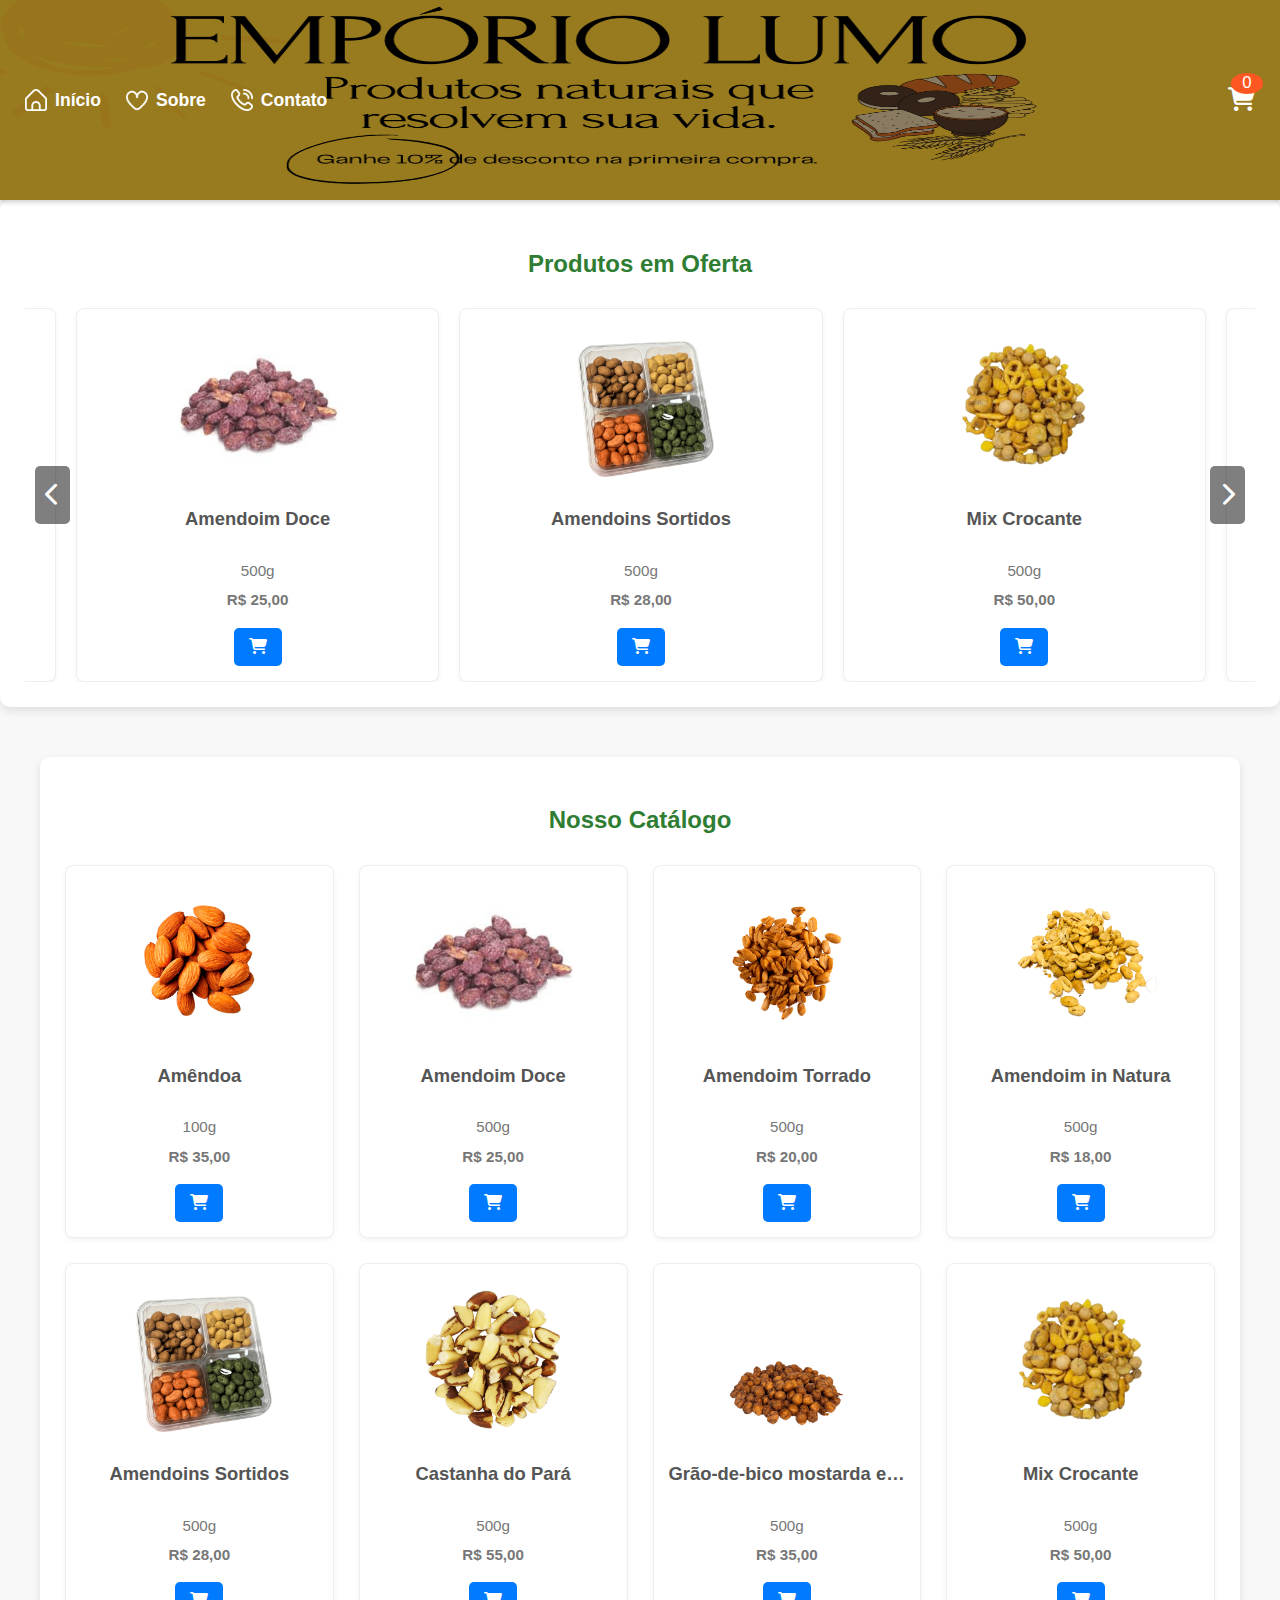
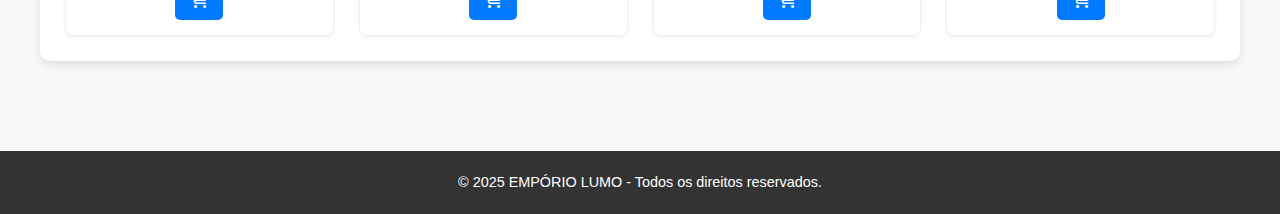
<file: index.html>
<!DOCTYPE html>
<html lang="pt-BR">

<head>
  <meta charset="UTF-8" />
  <meta name="viewport" content="width=device-width, initial-scale=1.0" />
  <title>EMPÓRIO LUMO</title>
  <link rel="stylesheet" href="style.css" />
  <link rel="stylesheet" href="https://cdnjs.cloudflare.com/ajax/libs/font-awesome/6.4.0/css/all.min.css">
</head>

<body>

  <header class="header-com-logo">
    <nav>
      <ul>
        <li class="linkHeader">
          <a href="index.html"><img src="./icons/casa.png" alt="Ícone de Casa" />Início</a>
        </li>
        <li class="linkHeader">
          <a href="sobre.html"><img src="./icons/coracao.png" alt="Ícone de Coração" />Sobre</a>
        </li>
        <li class="linkHeader">
          <a href="contato.html"><img src="./icons/chamada-telefonica.png" alt="Ícone de Telefone" />Contato</a>
        </li>
      </ul>
    </nav>
    <a href="carrinho.html" class="carrinho-div">
      <i class="fas fa-shopping-cart"></i>
      <span id="contador-carrinho" class="contador-carrinho">0</span>
    </a>
  </header>
  <section class="secao-carrossel">
    <h2>Produtos em Oferta</h2>
    <div class="carrossel-container">
      <button class="carrossel-btn prev"><i class="fas fa-chevron-left"></i></button>
      <div class="carrossel-produtos" id="carrossel-produtos">
      </div>
      <button class="carrossel-btn next"><i class="fas fa-chevron-right"></i></button>
    </div>
  </section>
  <main>
    <section class="secao-loja">
      <h2>Nosso Catálogo</h2>
      <div id="loja">
      </div>
    </section>




  </main>

  <footer>
    <span>&copy; 2025 EMPÓRIO LUMO - Todos os direitos reservados.</span>
  </footer>

  <div id="toast-container"></div>

  <script src="script.js"></script>
</body>

</html>
</file>
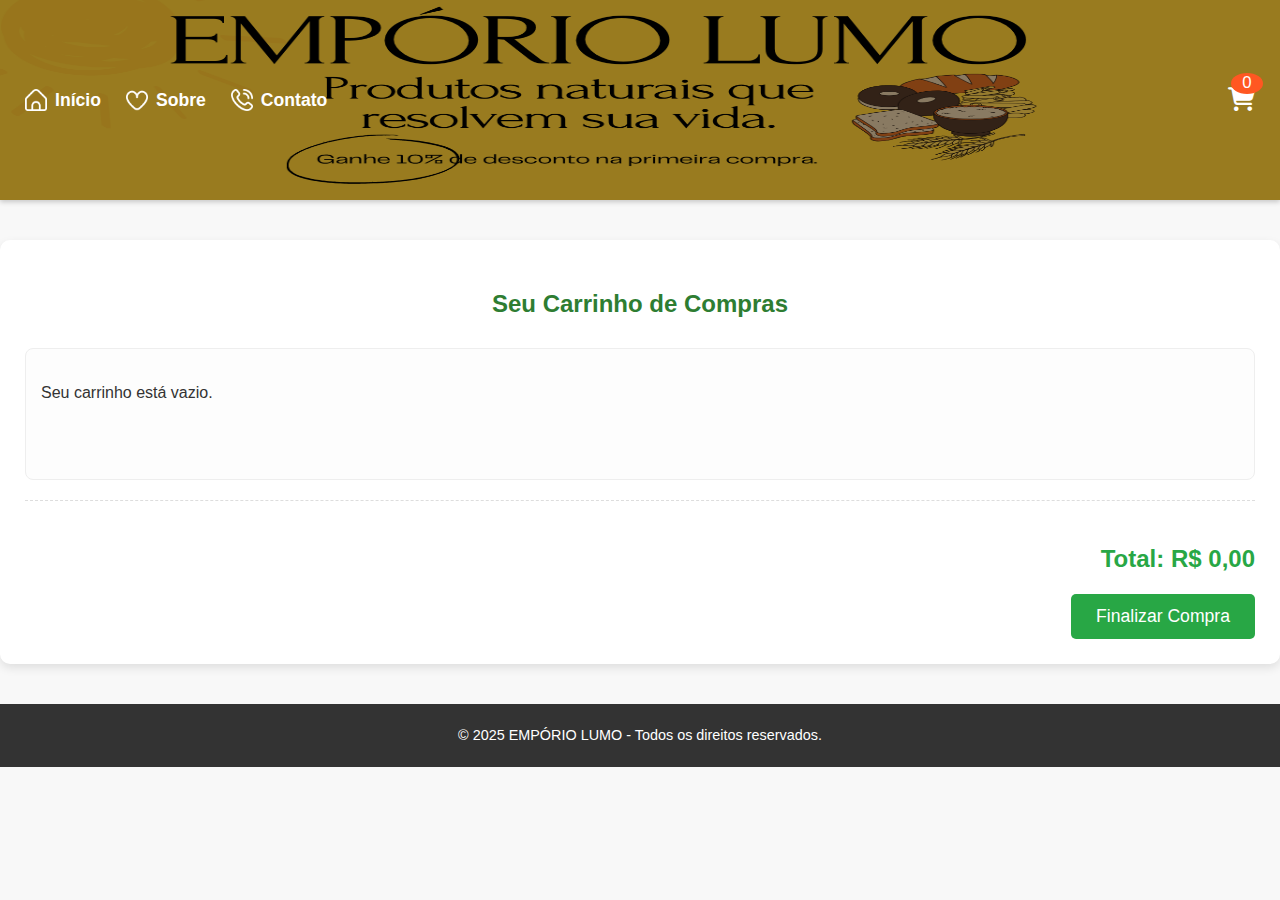
<file: carrinho.html>
<!DOCTYPE html>
<html lang="pt-BR">
<head>
  <meta charset="UTF-8" />
  <meta name="viewport" content="width=device-width, initial-scale=1.0" />
  <title>EMPÓRIO LUMO</title>
  <link rel="stylesheet" href="style.css" />
  <link rel="stylesheet" href="https://cdnjs.cloudflare.com/ajax/libs/font-awesome/6.4.0/css/all.min.css">
</head>
<body>

  <header class="header-com-logo">
    <nav>
      <ul>
        <li class="linkHeader">
          <a href="index.html"><img src="./icons/casa.png" alt="Ícone de Casa" />Início</a> </li>
        <li class="linkHeader">
          <a href="sobre.html"><img src="./icons/coracao.png" alt="Ícone de Coração" />Sobre</a>
        </li>
        <li class="linkHeader">
          <a href="contato.html"><img src="./icons/chamada-telefonica.png" alt="Ícone de Telefone" />Contato</a>
        </li>
      </ul>
    </nav>
    <a href="carrinho.html" class="carrinho-div">
      <i class="fas fa-shopping-cart"></i>
      <span id="contador-carrinho" class="contador-carrinho">0</span>
    </a>
  </header>

 <section class="secao-carrinho" id="carrinho">
      <h2>Seu Carrinho de Compras</h2>
      <div id="itens-carrinho">
        <p>Seu carrinho está vazio.</p>
      </div>
      <div class="total-carrinho">
        <p>Total: <span id="valor-total-carrinho">R$ 0,00</span></p>
        <button class="btn-finalizar-compra">Finalizar Compra</button>
      </div>
    </section>
    
<footer>
    <span>&copy; 2025 EMPÓRIO LUMO - Todos os direitos reservados.</span>
  </footer>

  <div id="toast-container"></div>
  
  <script src="script.js"></script>
</body>
</html>
</file>
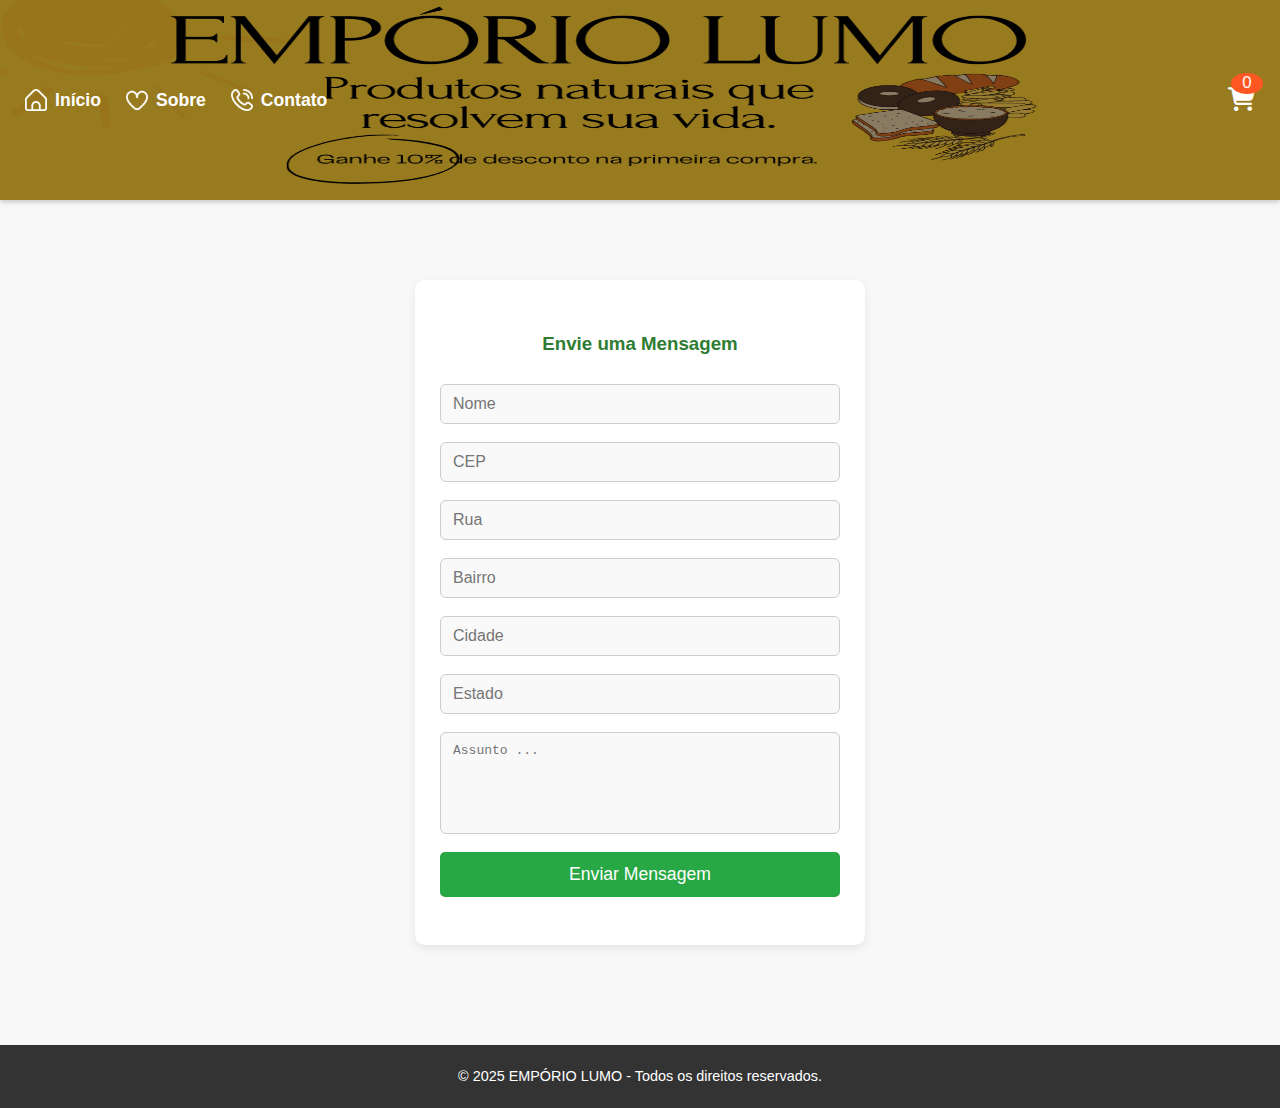
<file: contato.html>
<!DOCTYPE html>
<html lang="pt-BR">
<head>
  <meta charset="UTF-8" />
  <meta name="viewport" content="width=device-width, initial-scale=1.0" />
  <title>Contato - EMPÓRIO LUMO</title>
  <link rel="stylesheet" href="style.css" />
  <link rel="stylesheet" href="https://cdnjs.cloudflare.com/ajax/libs/font-awesome/6.4.0/css/all.min.css">
</head>
<body>

  <header class="header-com-logo">
    <nav>
      <ul>
        <li class="linkHeader">
          <a href="index.html"><img src="./icons/casa.png" alt="Ícone de Casa" />Início</a> </li>
        <li class="linkHeader">
          <a href="sobre.html"><img src="./icons/coracao.png" alt="Ícone de Coração" />Sobre</a>
        </li>
        <li class="linkHeader">
          <a href="contato.html"><img src="./icons/chamada-telefonica.png" alt="Ícone de Telefone" />Contato</a>
        </li>
      </ul>
    </nav>
    <a href="carrinho.html" class="carrinho-div">
      <i class="fas fa-shopping-cart"></i>
      <span id="contador-carrinho" class="contador-carrinho">0</span>
    </a>
  </header>

  <main class="page-content">
      <div class="contato-form">
        <h3>Envie uma Mensagem</h3>
        <form>
            <div class="form-grupo">
                <input type="text" id="nome" placeholder="Nome" required>
            </div>
            <div class="form-grupo">
                <input type="text" id="cep" placeholder="CEP" required>
            </div>
            <div class="form-grupo">
                <input type="text" id="rua" placeholder="Rua" readonly>
            </div>
            <div class="form-grupo">
                <input type="text" id="bairro" placeholder="Bairro" readonly>
            </div>
            <div class="form-grupo">
                <input type="text" id="cidade" placeholder="Cidade" readonly>
            </div>
            <div class="form-grupo">
                <input type="text" id="estado" placeholder="Estado" readonly>
            </div>
            <div class="form-grupo">
                <textarea name="Assunto" id="assunto" placeholder="Assunto ..." required></textarea>
            </div>
            <div class="form-grupo">
                <button type="submit" class="btn-finalizar-compra">Enviar Mensagem</button>
            </div>
        </form>
      </div>
  </main>
  
  <footer>
    <span>&copy; 2025 EMPÓRIO LUMO - Todos os direitos reservados.</span>
  </footer>

  <script src="viacep.js"></script>
</body>
</html>
</file>
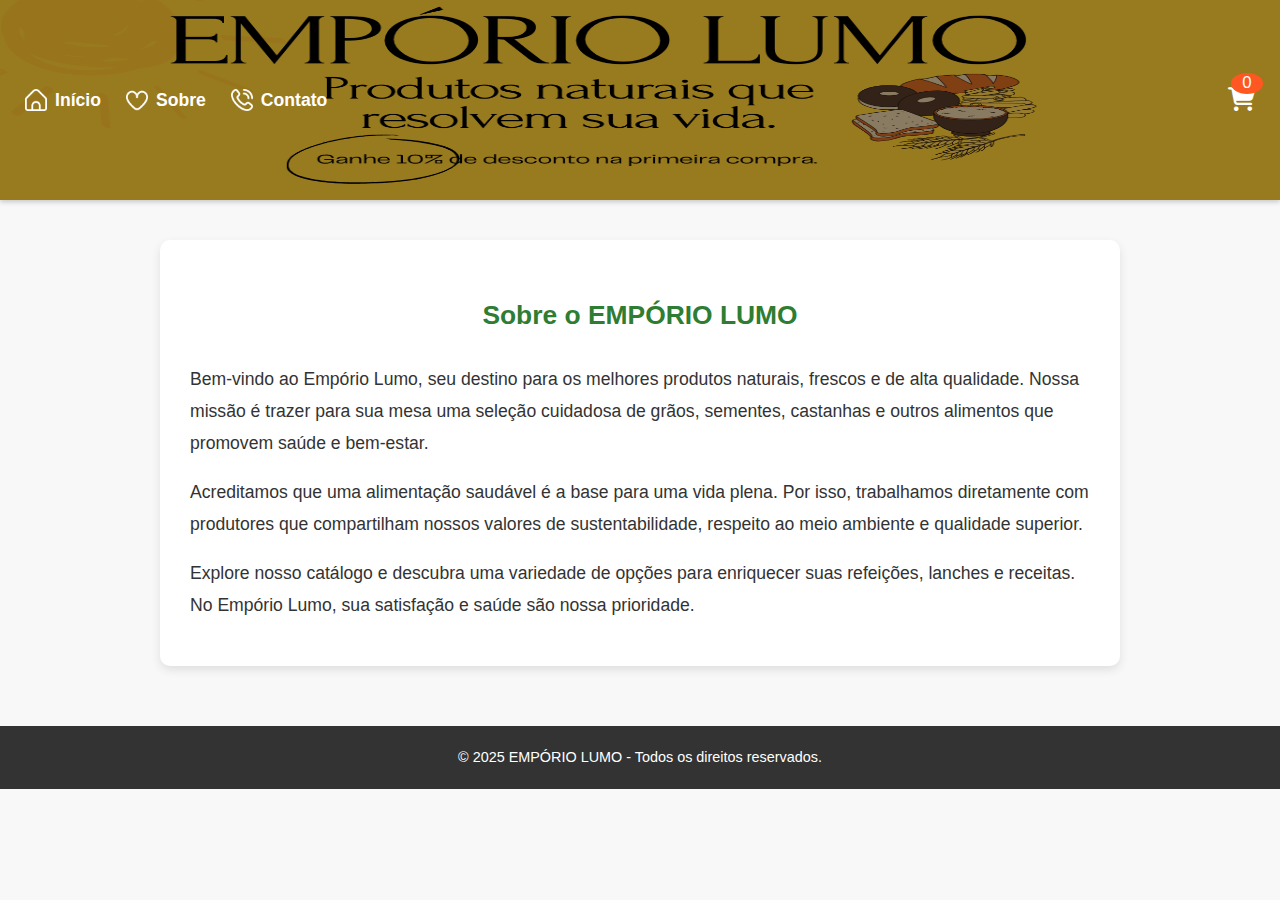
<file: sobre.html>
<!DOCTYPE html>
<html lang="pt-BR">
<head>
  <meta charset="UTF-8" />
  <meta name="viewport" content="width=device-width, initial-scale=1.0" />
  <title>Sobre Nós - EMPÓRIO LUMO</title>
  <link rel="stylesheet" href="style.css" />
  <link rel="stylesheet" href="https://cdnjs.cloudflare.com/ajax/libs/font-awesome/6.4.0/css/all.min.css">
</head>
<body>

  <header class="header-com-logo">
    <nav>
      <ul>
        <li class="linkHeader">
          <a href="index.html"><img src="./icons/casa.png" alt="Ícone de Casa" />Início</a> </li>
        <li class="linkHeader">
          <a href="sobre.html"><img src="./icons/coracao.png" alt="Ícone de Coração" />Sobre</a>
        </li>
        <li class="linkHeader">
          <a href="contato.html"><img src="./icons/chamada-telefonica.png" alt="Ícone de Telefone" />Contato</a>
        </li>
      </ul>
    </nav>
    <a href="carrinho.html" class="carrinho-div"> <i class="fas fa-shopping-cart"></i>
      <span id="contador-carrinho" class="contador-carrinho">0</span>
    </a>
  </header>

  <main class="page-content">
    <section class="conteudo-pagina">
      <h2>Sobre o EMPÓRIO LUMO</h2>
      <p>Bem-vindo ao Empório Lumo, seu destino para os melhores produtos naturais, frescos e de alta qualidade. Nossa missão é trazer para sua mesa uma seleção cuidadosa de grãos, sementes, castanhas e outros alimentos que promovem saúde e bem-estar.</p>
      <p>Acreditamos que uma alimentação saudável é a base para uma vida plena. Por isso, trabalhamos diretamente com produtores que compartilham nossos valores de sustentabilidade, respeito ao meio ambiente e qualidade superior.</p>
      <p>Explore nosso catálogo e descubra uma variedade de opções para enriquecer suas refeições, lanches e receitas. No Empório Lumo, sua satisfação e saúde são nossa prioridade.</p>
    </section>
  </main>
  
  <footer>
    <span>&copy; 2025 EMPÓRIO LUMO - Todos os direitos reservados.</span>
  </footer>

</body>
</html>
</file>
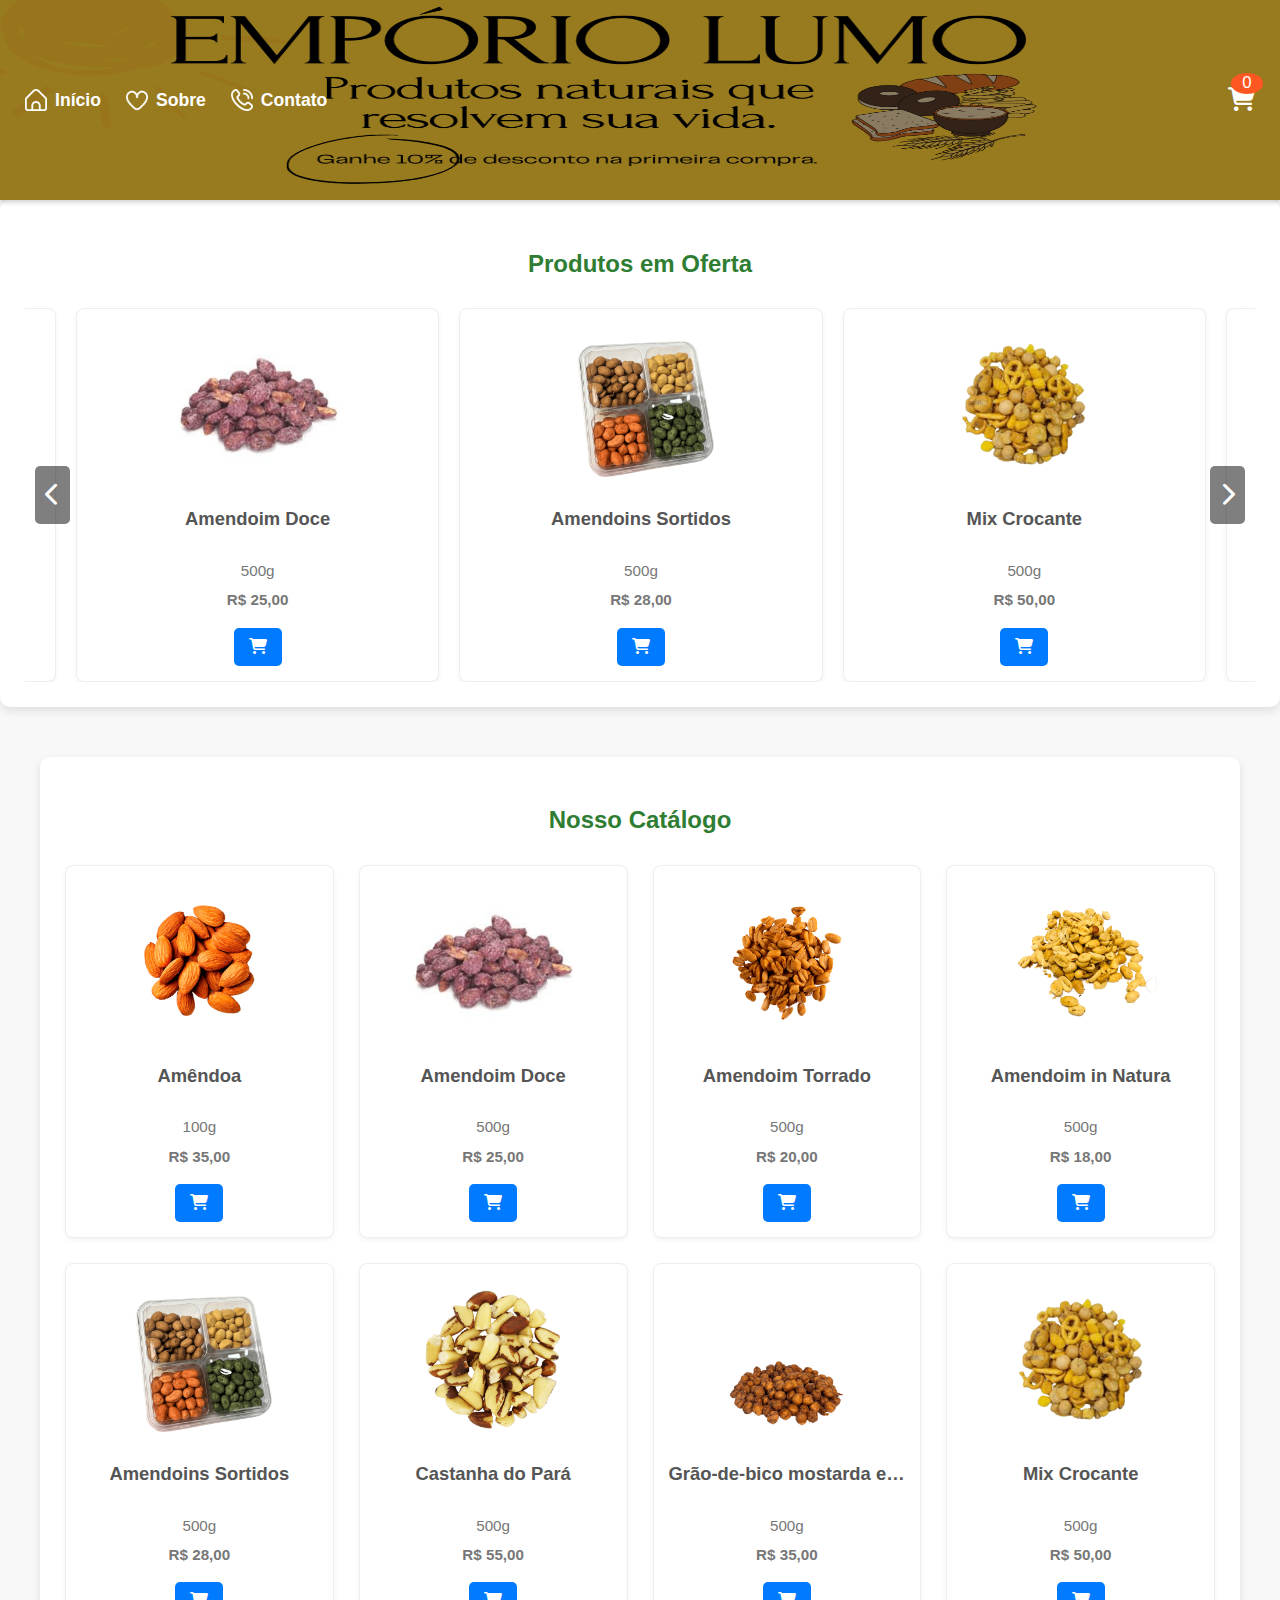
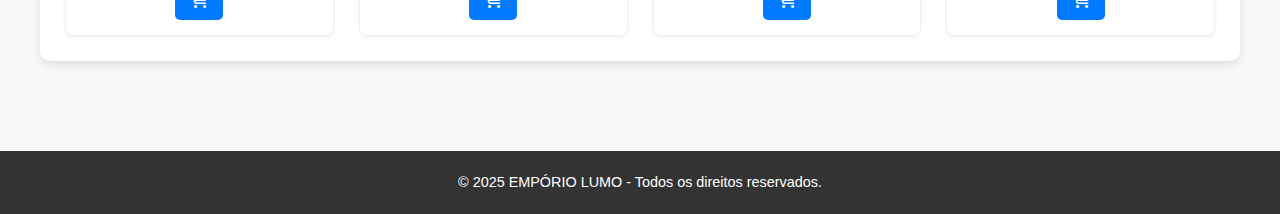
<file: pagina/home.html>
<!DOCTYPE html>
<html lang="pt-BR">

<head>
  <meta charset="UTF-8" />
  <meta name="viewport" content="width=device-width, initial-scale=1.0" />
  <title>EMPÓRIO LUMO</title>
  <link rel="stylesheet" href="style.css" />
  <link rel="stylesheet" href="https://cdnjs.cloudflare.com/ajax/libs/font-awesome/6.4.0/css/all.min.css">
</head>

<body>

  <header class="header-com-logo">
    <nav>
      <ul>
        <li class="linkHeader">
          <a href="home.html"><img src="./icons/casa.png" alt="Ícone de Casa" />Início</a>
        </li>
        <li class="linkHeader">
          <a href="sobre.html"><img src="./icons/coracao.png" alt="Ícone de Coração" />Sobre</a>
        </li>
        <li class="linkHeader">
          <a href="contato.html"><img src="./icons/chamada-telefonica.png" alt="Ícone de Telefone" />Contato</a>
        </li>
      </ul>
    </nav>
    <a href="carrinho.html" class="carrinho-div">
      <i class="fas fa-shopping-cart"></i>
      <span id="contador-carrinho" class="contador-carrinho">0</span>
    </a>
  </header>
  <section class="secao-carrossel">
    <h2>Produtos em Oferta</h2>
    <div class="carrossel-container">
      <button class="carrossel-btn prev"><i class="fas fa-chevron-left"></i></button>
      <div class="carrossel-produtos" id="carrossel-produtos">
      </div>
      <button class="carrossel-btn next"><i class="fas fa-chevron-right"></i></button>
    </div>
  </section>
  <main>
    <section class="secao-loja">
      <h2>Nosso Catálogo</h2>
      <div id="loja">
      </div>
    </section>




  </main>

  <footer>
    <span>&copy; 2025 EMPÓRIO LUMO - Todos os direitos reservados.</span>
  </footer>

  <div id="toast-container"></div>

  <script src="script.js"></script>
</body>

</html>
</file>
<file: style.css>
/* Estilos gerais */
body {
    font-family: 'Arial', sans-serif;
    margin: 0;
    padding: 0;
    background-color: #f8f8f8;
    color: #333;
    line-height: 1.6;
}

h1,
h2,
h3 {
    color: #444;
}

a {
    text-decoration: none;
    color: inherit;
}


.header-com-logo {
    background-image: url('./img/logo.png');
    background-size: 100% 200px;
    background-position: center;
    background-repeat: no-repeat;
    background-color: #4CAF50;
    height: 200px;
    position: relative;
    color: white;
    display: flex;
    justify-content: space-between;
    align-items: center;
    padding: 0 25px;
    box-shadow: 0 2px 5px rgba(0, 0, 0, 0.2);
    z-index: 1000;
}

.header-com-logo::before {
    content: '';
    position: absolute;
    top: 0;
    left: 0;
    width: 100%;
    height: 100%;
    background-color: rgba(0, 0, 0, 0.4);
    z-index: 1;
}

header nav {
    position: relative;
    z-index: 2;
}

header nav ul {
    list-style: none;
    margin: 0;
    padding: 0;
    display: flex;
    gap: 25px;
}

.linkHeader a {
    color: white;
    text-decoration: none;
    display: flex;
    align-items: center;
    font-weight: bold;
    font-size: 1.1em;
    transition: color 0.3s ease;
}

.linkHeader a:hover {
    color: #dcdcdc;
}

.linkHeader img {
    width: 22px;
    height: 22px;
    margin-right: 8px;
    filter: invert(100%);
}

.carrinho-div {
    color: white;
    font-size: 24px;
    text-decoration: none;
    position: relative;
    z-index: 2;
    transition: color 0.3s ease;
}

.carrinho-div:hover {
    color: #dcdcdc;
}

.contador-carrinho {
    background-color: #ff5722;
    color: white;
    border-radius: 50%;
    padding: 2px 7px;
    font-size: 0.7em;
    position: absolute;
    top: -8px;
    right: -8px;
    min-width: 18px;
    text-align: center;
    line-height: 1;
    z-index: 3;
}


main {
    padding: 20px;
    max-width: 1200px;
    margin: 20px auto;
}


.secao-loja,
.secao-carrinho,
.secao-carrossel,
.conteudo-pagina {
    background-color: white;
    border-radius: 10px;
    box-shadow: 0 4px 10px rgba(0, 0, 0, 0.1);
    margin-bottom: 30px;
    padding: 25px;
}

.secao-loja h2,
.secao-carrinho h2,
.secao-carrossel h2,
.conteudo-pagina h2 {
    text-align: center;
    margin-bottom: 25px;
    color: #2e7d32;
}


.produto-card {
    border: 1px solid #eee;
    border-radius: 8px;
    box-shadow: 0 2px 5px rgba(0, 0, 0, 0.05);
    padding: 15px;
    text-align: center;
    background-color: #fff;
    display: flex;
    flex-direction: column;
    justify-content: space-between;
    transition: transform 0.2s ease, box-shadow 0.2s ease;
}

.produto-card:hover {
    transform: translateY(-5px);
    box-shadow: 0 6px 12px rgba(0, 0, 0, 0.1);
}

.produto-card img {
    max-width: 100%;
    height: 160px;
    object-fit: contain;
    margin-bottom: 10px;
}

.produto-card h3 {
    font-size: 1.15em;
    margin: 10px 0;
    color: #555;
    white-space: nowrap;
    overflow: hidden;
    text-overflow: ellipsis;
}

.produto-card p {
    font-size: 0.95em;
    color: #777;
    margin-bottom: 5px;
}

.produto-preco {
    font-size: 1.3em;
    font-weight: bold;
    color: #388e3c;
    margin-top: auto;
    margin-bottom: 15px;
}

.acoes-produto {
    margin-top: 10px;
}

.botao-carrinho {
    background-color: #007bff;
    color: white;
    border: none;
    border-radius: 5px;
    padding: 10px 15px;
    cursor: pointer;
    font-size: 1em;
    transition: background-color 0.3s ease;
}

.botao-carrinho:hover {
    background-color: #0056b3;
}

#loja {
    display: grid;
    grid-template-columns: repeat(auto-fill, minmax(220px, 1fr));
    gap: 25px;
    justify-content: center;
}

.carrossel-container {
    position: relative;
    width: 100%;
    overflow: hidden;
    margin-top: 20px;
    padding: 0 50px;
    box-sizing: border-box;
}

.carrossel-produtos {
    display: flex;
    gap: 20px;
    justify-content: flex-start;
}

.produto-carrossel {
    flex: 0 0 calc((100% / var(--carroussel-display-count)) - (var(--carroussel-gap) * (var(--carroussel-display-count) - 1) / var(--carroussel-display-count)));
    max-width: calc((100% / var(--carroussel-display-count)) - (var(--carroussel-gap) * (var(--carroussel-display-count) - 1) / var(--carroussel-display-count)));
    min-width: 250px;
    box-sizing: border-box;
}

:root {
    --carroussel-display-count: 3;
    --carroussel-gap: 20px;
}


.carrossel-btn {
    position: absolute;
    top: 50%;
    transform: translateY(-50%);
    background-color: rgba(0, 0, 0, 0.5);
    color: white;
    border: none;
    padding: 15px 10px;
    cursor: pointer;
    font-size: 1.5em;
    z-index: 10;
    border-radius: 5px;
    transition: background-color 0.3s ease;
}

.carrossel-btn:hover {
    background-color: rgba(0, 0, 0, 0.7);
}

.carrossel-btn.prev {
    left: 10px;
}

.carrossel-btn.next {
    right: 10px;
}

.secao-carrinho {
    margin-top: 40px;
}

#itens-carrinho {
    border: 1px solid #eee;
    border-radius: 8px;
    padding: 15px;
    min-height: 100px;
    background-color: #fdfdfd;
}

.item-carrinho {
    display: flex;
    align-items: center;
    gap: 15px;
    padding: 10px 0;
    border-bottom: 1px solid #eee;
}

.item-carrinho:last-child {
    border-bottom: none;
}

.item-carrinho img {
    width: 60px;
    height: 60px;
    object-fit: contain;
    border: 1px solid #ddd;
    border-radius: 5px;
}

.item-carrinho span {
    flex-grow: 1;
    font-size: 1.05em;
    color: #555;
}

.item-carrinho .btn-remover-carrinho {
    background-color: #dc3545;
    color: white;
    border: none;
    border-radius: 5px;
    padding: 8px 12px;
    cursor: pointer;
    font-size: 0.9em;
    transition: background-color 0.3s ease;
}

.item-carrinho .btn-remover-carrinho:hover {
    background-color: #c82333;
}

.total-carrinho {
    text-align: right;
    margin-top: 20px;
    padding-top: 15px;
    border-top: 1px dashed #ddd;
}

.total-carrinho p {
    font-size: 1.5em;
    font-weight: bold;
    color: #28a745;
    margin-bottom: 15px;
}

.btn-finalizar-compra {
    background-color: #28a745;
    color: white;
    border: none;
    border-radius: 5px;
    padding: 12px 25px;
    font-size: 1.1em;
    cursor: pointer;
    transition: background-color 0.3s ease;
}

.btn-finalizar-compra:hover {
    background-color: #218838;
}

footer {
    background-color: #333;
    color: white;
    text-align: center;
    padding: 20px 0;
    margin-top: 40px;
    font-size: 0.9em;
}

#toast-container {
    position: fixed;
    bottom: 20px;
    right: 20px;
    z-index: 1050;
    display: flex;
    flex-direction: column-reverse;
    gap: 10px;
}

.toast-notificacao {
    background-color: #333;
    color: white;
    padding: 12px 20px;
    border-radius: 8px;
    box-shadow: 0 4px 12px rgba(0, 0, 0, 0.2);
    opacity: 1;
    transition: opacity 0.5s ease-out, transform 0.3s ease-out;
    transform: translateX(0);
    display: flex;
    align-items: center;
    gap: 10px;
}

.toast-notificacao.hide {
    opacity: 0;
    transform: translateX(100%);
}

.toast-notificacao i {
    font-size: 1.2em;
}

.toast-adicionado {
    background-color: #4CAF50;
}

.toast-removido {
    background-color: #dc3545;
}

.page-content {
    padding-top: 20px;
}

.conteudo-pagina {
    margin: 0 auto;
    padding: 30px;
    max-width: 900px;
    line-height: 1.8;
    font-size: 1.1em;
}

.conteudo-pagina p {
    margin-bottom: 15px;
}

.contato-info p {
    display: flex;
    align-items: center;
    gap: 10px;
    margin-bottom: 10px;
}

.contato-info i {
    color: #4CAF50;
    font-size: 1.2em;
}

.contato-form {
    background: #fff;
    border-radius: 10px;
    box-shadow: 0 4px 10px rgba(0, 0, 0, 0.08);
    max-width: 400px;
    margin: 40px auto;
    padding: 30px 25px;
}

.contato-form h3 {
    text-align: center;
    color: #2e7d32;
    margin-bottom: 25px;
}

.form-grupo {
    margin-bottom: 18px;
    display: flex;
    flex-direction: column;
}

.contato-form input,
.contato-form textarea {
    padding: 10px 12px;
    border: 1px solid #ccc;
    border-radius: 6px;
    font-size: 1em;
    background: #f9f9f9;
    resize: none;
    transition: border-color 0.2s;
}

.contato-form input:focus,
.contato-form textarea:focus {
    border-color: #4CAF50;
    outline: none;
}

.contato-form textarea {
    min-height: 80px;
    max-width: 100%;
}

.btn-finalizar-compra {
    background-color: #28a745;
    color: white;
    border: none;
    border-radius: 5px;
    padding: 12px 25px;
    font-size: 1.1em;
    cursor: pointer;
    transition: background-color 0.3s ease;
}

.btn-finalizar-compra:hover {
    background-color: #218838;
}


@media (max-width: 900px) {
    :root {
        --carroussel-display-count: 2;
    }
}

@media (max-width: 600px) {
    header {
        flex-direction: column;
        height: auto;
        padding-bottom: 15px;
    }

    header nav ul {
        flex-direction: column;
        align-items: center;
        gap: 10px;
        margin-top: 15px;
    }

    .carrinho-div {
        margin-top: 15px;
    }

    .carrossel-btn {
        padding: 10px 5px;
        font-size: 1.2em;
    }

    .carrossel-container {
        padding: 0 30px;
    }

    .produto-carrossel {
        min-width: 200px;
    }

    .item-carrinho {
        flex-wrap: wrap;
        justify-content: center;
        text-align: center;
    }

    .item-carrinho span:nth-of-type(1) {
        flex-basis: 100%;
        margin-top: 5px;
    }

    .toast-notificacao {
        width: calc(100% - 40px);
        left: 20px;
        right: 20px;
        bottom: 10px;
    }

    .toast-notificacao.hide {
        transform: translateY(100%);
    }

    .conteudo-pagina {
        padding: 20px;
    }


    :root {
        --carroussel-display-count: 1;
    }

    .produto-carrossel {
        min-width: unset;
    }
}
</file>
<file: pagina/style.css>
/* Estilos gerais */
body {
    font-family: 'Arial', sans-serif;
    margin: 0;
    padding: 0;
    background-color: #f8f8f8;
    color: #333;
    line-height: 1.6;
}

h1,
h2,
h3 {
    color: #444;
}

a {
    text-decoration: none;
    color: inherit;
}


.header-com-logo {
    background-image: url('./img/logo.png');
    background-size: 100% 200px;
    background-position: center;
    background-repeat: no-repeat;
    background-color: #4CAF50;
    height: 200px;
    position: relative;
    color: white;
    display: flex;
    justify-content: space-between;
    align-items: center;
    padding: 0 25px;
    box-shadow: 0 2px 5px rgba(0, 0, 0, 0.2);
    z-index: 1000;
}

.header-com-logo::before {
    content: '';
    position: absolute;
    top: 0;
    left: 0;
    width: 100%;
    height: 100%;
    background-color: rgba(0, 0, 0, 0.4);
    z-index: 1;
}

header nav {
    position: relative;
    z-index: 2;
}

header nav ul {
    list-style: none;
    margin: 0;
    padding: 0;
    display: flex;
    gap: 25px;
}

.linkHeader a {
    color: white;
    text-decoration: none;
    display: flex;
    align-items: center;
    font-weight: bold;
    font-size: 1.1em;
    transition: color 0.3s ease;
}

.linkHeader a:hover {
    color: #dcdcdc;
}

.linkHeader img {
    width: 22px;
    height: 22px;
    margin-right: 8px;
    filter: invert(100%);
}

.carrinho-div {
    color: white;
    font-size: 24px;
    text-decoration: none;
    position: relative;
    z-index: 2;
    transition: color 0.3s ease;
}

.carrinho-div:hover {
    color: #dcdcdc;
}

.contador-carrinho {
    background-color: #ff5722;
    color: white;
    border-radius: 50%;
    padding: 2px 7px;
    font-size: 0.7em;
    position: absolute;
    top: -8px;
    right: -8px;
    min-width: 18px;
    text-align: center;
    line-height: 1;
    z-index: 3;
}


main {
    padding: 20px;
    max-width: 1200px;
    margin: 20px auto;
}


.secao-loja,
.secao-carrinho,
.secao-carrossel,
.conteudo-pagina {
    background-color: white;
    border-radius: 10px;
    box-shadow: 0 4px 10px rgba(0, 0, 0, 0.1);
    margin-bottom: 30px;
    padding: 25px;
}

.secao-loja h2,
.secao-carrinho h2,
.secao-carrossel h2,
.conteudo-pagina h2 {
    text-align: center;
    margin-bottom: 25px;
    color: #2e7d32;
}


.produto-card {
    border: 1px solid #eee;
    border-radius: 8px;
    box-shadow: 0 2px 5px rgba(0, 0, 0, 0.05);
    padding: 15px;
    text-align: center;
    background-color: #fff;
    display: flex;
    flex-direction: column;
    justify-content: space-between;
    transition: transform 0.2s ease, box-shadow 0.2s ease;
}

.produto-card:hover {
    transform: translateY(-5px);
    box-shadow: 0 6px 12px rgba(0, 0, 0, 0.1);
}

.produto-card img {
    max-width: 100%;
    height: 160px;
    object-fit: contain;
    margin-bottom: 10px;
}

.produto-card h3 {
    font-size: 1.15em;
    margin: 10px 0;
    color: #555;
    white-space: nowrap;
    overflow: hidden;
    text-overflow: ellipsis;
}

.produto-card p {
    font-size: 0.95em;
    color: #777;
    margin-bottom: 5px;
}

.produto-preco {
    font-size: 1.3em;
    font-weight: bold;
    color: #388e3c;
    margin-top: auto;
    margin-bottom: 15px;
}

.acoes-produto {
    margin-top: 10px;
}

.botao-carrinho {
    background-color: #007bff;
    color: white;
    border: none;
    border-radius: 5px;
    padding: 10px 15px;
    cursor: pointer;
    font-size: 1em;
    transition: background-color 0.3s ease;
}

.botao-carrinho:hover {
    background-color: #0056b3;
}

#loja {
    display: grid;
    grid-template-columns: repeat(auto-fill, minmax(220px, 1fr));
    gap: 25px;
    justify-content: center;
}

.carrossel-container {
    position: relative;
    width: 100%;
    overflow: hidden;
    margin-top: 20px;
    padding: 0 50px;
    box-sizing: border-box;
}

.carrossel-produtos {
    display: flex;
    gap: 20px;
    justify-content: flex-start;
}

.produto-carrossel {
    flex: 0 0 calc((100% / var(--carroussel-display-count)) - (var(--carroussel-gap) * (var(--carroussel-display-count) - 1) / var(--carroussel-display-count)));
    max-width: calc((100% / var(--carroussel-display-count)) - (var(--carroussel-gap) * (var(--carroussel-display-count) - 1) / var(--carroussel-display-count)));
    min-width: 250px;
    box-sizing: border-box;
}

:root {
    --carroussel-display-count: 3;
    --carroussel-gap: 20px;
}


.carrossel-btn {
    position: absolute;
    top: 50%;
    transform: translateY(-50%);
    background-color: rgba(0, 0, 0, 0.5);
    color: white;
    border: none;
    padding: 15px 10px;
    cursor: pointer;
    font-size: 1.5em;
    z-index: 10;
    border-radius: 5px;
    transition: background-color 0.3s ease;
}

.carrossel-btn:hover {
    background-color: rgba(0, 0, 0, 0.7);
}

.carrossel-btn.prev {
    left: 10px;
}

.carrossel-btn.next {
    right: 10px;
}

.secao-carrinho {
    margin-top: 40px;
}

#itens-carrinho {
    border: 1px solid #eee;
    border-radius: 8px;
    padding: 15px;
    min-height: 100px;
    background-color: #fdfdfd;
}

.item-carrinho {
    display: flex;
    align-items: center;
    gap: 15px;
    padding: 10px 0;
    border-bottom: 1px solid #eee;
}

.item-carrinho:last-child {
    border-bottom: none;
}

.item-carrinho img {
    width: 60px;
    height: 60px;
    object-fit: contain;
    border: 1px solid #ddd;
    border-radius: 5px;
}

.item-carrinho span {
    flex-grow: 1;
    font-size: 1.05em;
    color: #555;
}

.item-carrinho .btn-remover-carrinho {
    background-color: #dc3545;
    color: white;
    border: none;
    border-radius: 5px;
    padding: 8px 12px;
    cursor: pointer;
    font-size: 0.9em;
    transition: background-color 0.3s ease;
}

.item-carrinho .btn-remover-carrinho:hover {
    background-color: #c82333;
}

.total-carrinho {
    text-align: right;
    margin-top: 20px;
    padding-top: 15px;
    border-top: 1px dashed #ddd;
}

.total-carrinho p {
    font-size: 1.5em;
    font-weight: bold;
    color: #28a745;
    margin-bottom: 15px;
}

.btn-finalizar-compra {
    background-color: #28a745;
    color: white;
    border: none;
    border-radius: 5px;
    padding: 12px 25px;
    font-size: 1.1em;
    cursor: pointer;
    transition: background-color 0.3s ease;
}

.btn-finalizar-compra:hover {
    background-color: #218838;
}

footer {
    background-color: #333;
    color: white;
    text-align: center;
    padding: 20px 0;
    margin-top: 40px;
    font-size: 0.9em;
}

#toast-container {
    position: fixed;
    bottom: 20px;
    right: 20px;
    z-index: 1050;
    display: flex;
    flex-direction: column-reverse;
    gap: 10px;
}

.toast-notificacao {
    background-color: #333;
    color: white;
    padding: 12px 20px;
    border-radius: 8px;
    box-shadow: 0 4px 12px rgba(0, 0, 0, 0.2);
    opacity: 1;
    transition: opacity 0.5s ease-out, transform 0.3s ease-out;
    transform: translateX(0);
    display: flex;
    align-items: center;
    gap: 10px;
}

.toast-notificacao.hide {
    opacity: 0;
    transform: translateX(100%);
}

.toast-notificacao i {
    font-size: 1.2em;
}

.toast-adicionado {
    background-color: #4CAF50;
}

.toast-removido {
    background-color: #dc3545;
}

.page-content {
    padding-top: 20px;
}

.conteudo-pagina {
    margin: 0 auto;
    padding: 30px;
    max-width: 900px;
    line-height: 1.8;
    font-size: 1.1em;
}

.conteudo-pagina p {
    margin-bottom: 15px;
}

.contato-info p {
    display: flex;
    align-items: center;
    gap: 10px;
    margin-bottom: 10px;
}

.contato-info i {
    color: #4CAF50;
    font-size: 1.2em;
}

.contato-form {
    background: #fff;
    border-radius: 10px;
    box-shadow: 0 4px 10px rgba(0, 0, 0, 0.08);
    max-width: 400px;
    margin: 40px auto;
    padding: 30px 25px;
}

.contato-form h3 {
    text-align: center;
    color: #2e7d32;
    margin-bottom: 25px;
}

.form-grupo {
    margin-bottom: 18px;
    display: flex;
    flex-direction: column;
}

.contato-form input,
.contato-form textarea {
    padding: 10px 12px;
    border: 1px solid #ccc;
    border-radius: 6px;
    font-size: 1em;
    background: #f9f9f9;
    resize: none;
    transition: border-color 0.2s;
}

.contato-form input:focus,
.contato-form textarea:focus {
    border-color: #4CAF50;
    outline: none;
}

.contato-form textarea {
    min-height: 80px;
    max-width: 100%;
}

.btn-finalizar-compra {
    background-color: #28a745;
    color: white;
    border: none;
    border-radius: 5px;
    padding: 12px 25px;
    font-size: 1.1em;
    cursor: pointer;
    transition: background-color 0.3s ease;
}

.btn-finalizar-compra:hover {
    background-color: #218838;
}


@media (max-width: 900px) {
    :root {
        --carroussel-display-count: 2;
    }
}

@media (max-width: 600px) {
    header {
        flex-direction: column;
        height: auto;
        padding-bottom: 15px;
    }

    header nav ul {
        flex-direction: column;
        align-items: center;
        gap: 10px;
        margin-top: 15px;
    }

    .carrinho-div {
        margin-top: 15px;
    }

    .carrossel-btn {
        padding: 10px 5px;
        font-size: 1.2em;
    }

    .carrossel-container {
        padding: 0 30px;
    }

    .produto-carrossel {
        min-width: 200px;
    }

    .item-carrinho {
        flex-wrap: wrap;
        justify-content: center;
        text-align: center;
    }

    .item-carrinho span:nth-of-type(1) {
        flex-basis: 100%;
        margin-top: 5px;
    }

    .toast-notificacao {
        width: calc(100% - 40px);
        left: 20px;
        right: 20px;
        bottom: 10px;
    }

    .toast-notificacao.hide {
        transform: translateY(100%);
    }

    .conteudo-pagina {
        padding: 20px;
    }


    :root {
        --carroussel-display-count: 1;
    }

    .produto-carrossel {
        min-width: unset;
    }
}
</file>
